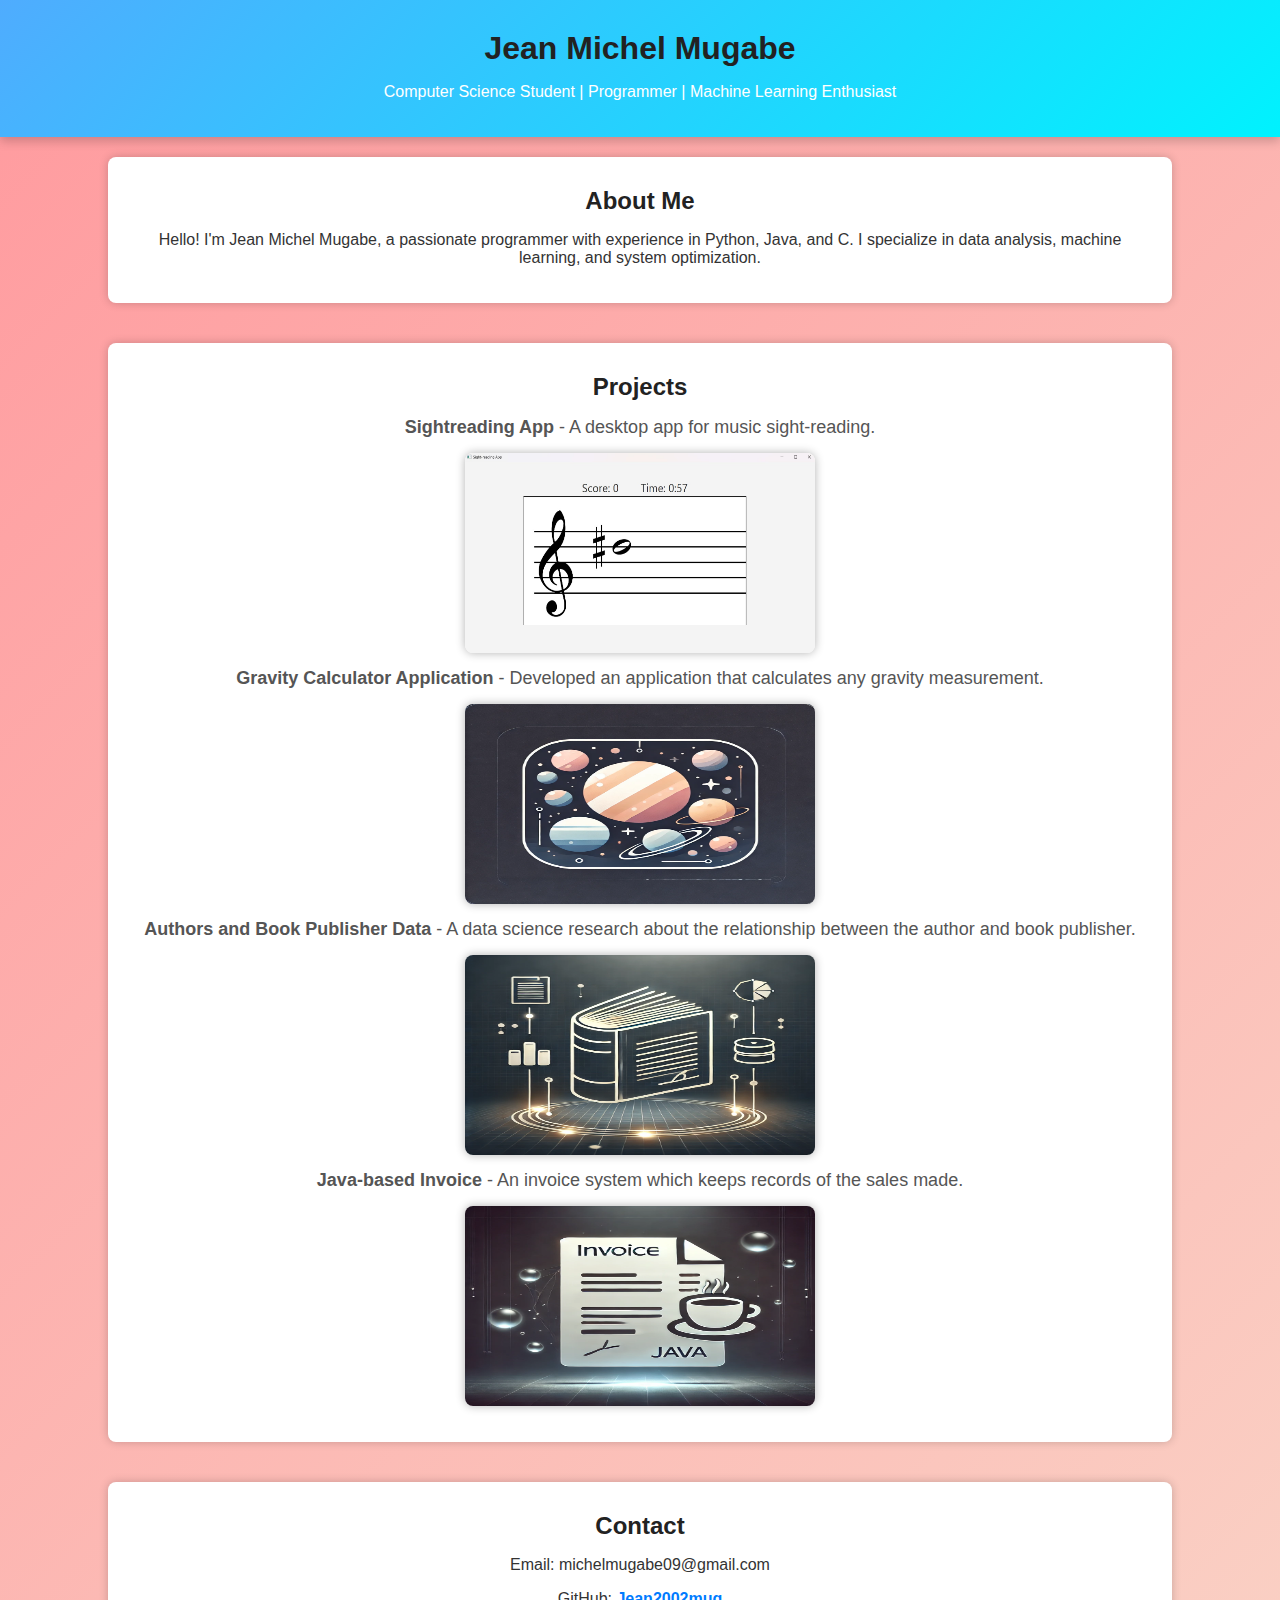
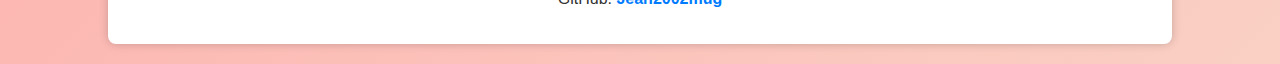
<file: portfolio/index.html>
<!DOCTYPE html>
<html lang="en">
<head>
    <meta charset="UTF-8">
    <meta name="viewport" content="width=device-width, initial-scale=1.0">
    <title>Jean Michel Mugabe - Portfolio</title>
    <link rel="stylesheet" href="style.css">
    <style>
        body {
            font-family: Arial, sans-serif;
            margin: 0;
            padding: 0;
            background: linear-gradient(135deg, #ff9a9e, #fad0c4);
            text-align: center;
            color: #333;
        }
        header {
            background: linear-gradient(135deg, #4facfe, #00f2fe);
            color: white;
            padding: 20px 0;
            box-shadow: 0px 4px 10px rgba(0, 0, 0, 0.2);
        }
        h1, h2 {
            margin: 10px 0;
        }
        section {
            margin: 20px;
            padding: 20px;
            background: white;
            border-radius: 8px;
            box-shadow: 0px 0px 10px rgba(0, 0, 0, 0.2);
            display: inline-block;
            width: 80%;
            transition: transform 0.3s;
        }
        section:hover {
            transform: scale(1.02);
        }
        ul {
            list-style-type: none;
            padding: 0;
        }
        li {
            margin: 15px 0;
            font-size: 18px;
            color: #555;
        }
        img {
            display: block;
            margin: 10px auto;
            border-radius: 8px;
            box-shadow: 0px 0px 10px rgba(0, 0, 0, 0.3);
            transition: transform 0.3s;
        }
        img:hover {
            transform: scale(1.05);
        }
        a {
            color: #007BFF;
            text-decoration: none;
            font-weight: bold;
        }
        a:hover {
            text-decoration: underline;
            color: #ff5733;
        }
    </style>
</head>
<body>
    <header>
        <h1>Jean Michel Mugabe</h1>
        <p>Computer Science Student | Programmer | Machine Learning Enthusiast</p>
    </header>
    
    <section id="about">
        <h2>About Me</h2>
        <p>Hello! I'm Jean Michel Mugabe, a passionate programmer with experience in Python, Java, and C. I specialize in data analysis, machine learning, and system optimization.</p>
    </section>

    <section id="projects">
        <h2>Projects</h2>
        <ul>
            <li><strong>Sightreading App</strong> - A desktop app for music sight-reading.</li>
            <img src="sightreading.jpg" width="350" height="200">
            
            <li><strong>Gravity Calculator Application</strong> - Developed an application that calculates any gravity measurement.</li>
            <img src="grvty.webp" width="350" height="200">
            
            <li><strong>Authors and Book Publisher Data</strong> - A data science research about the relationship between the author and book publisher.</li>
            <img src="AP data.webp" width="350" height="200">
            
            <li><strong>Java-based Invoice</strong> - An invoice system which keeps records of the sales made.</li>
            <img src="invoice.webp" width="350" height="200">
        </ul>
    </section>

    <section id="contact">
        <h2>Contact</h2>
        <p>Email: michelmugabe09@gmail.com</p>
        <p>GitHub: <a href="https://github.com/Jean2002mug" target="_blank">Jean2002mug</a></p>
    </section>
</body>
</html>
</file>
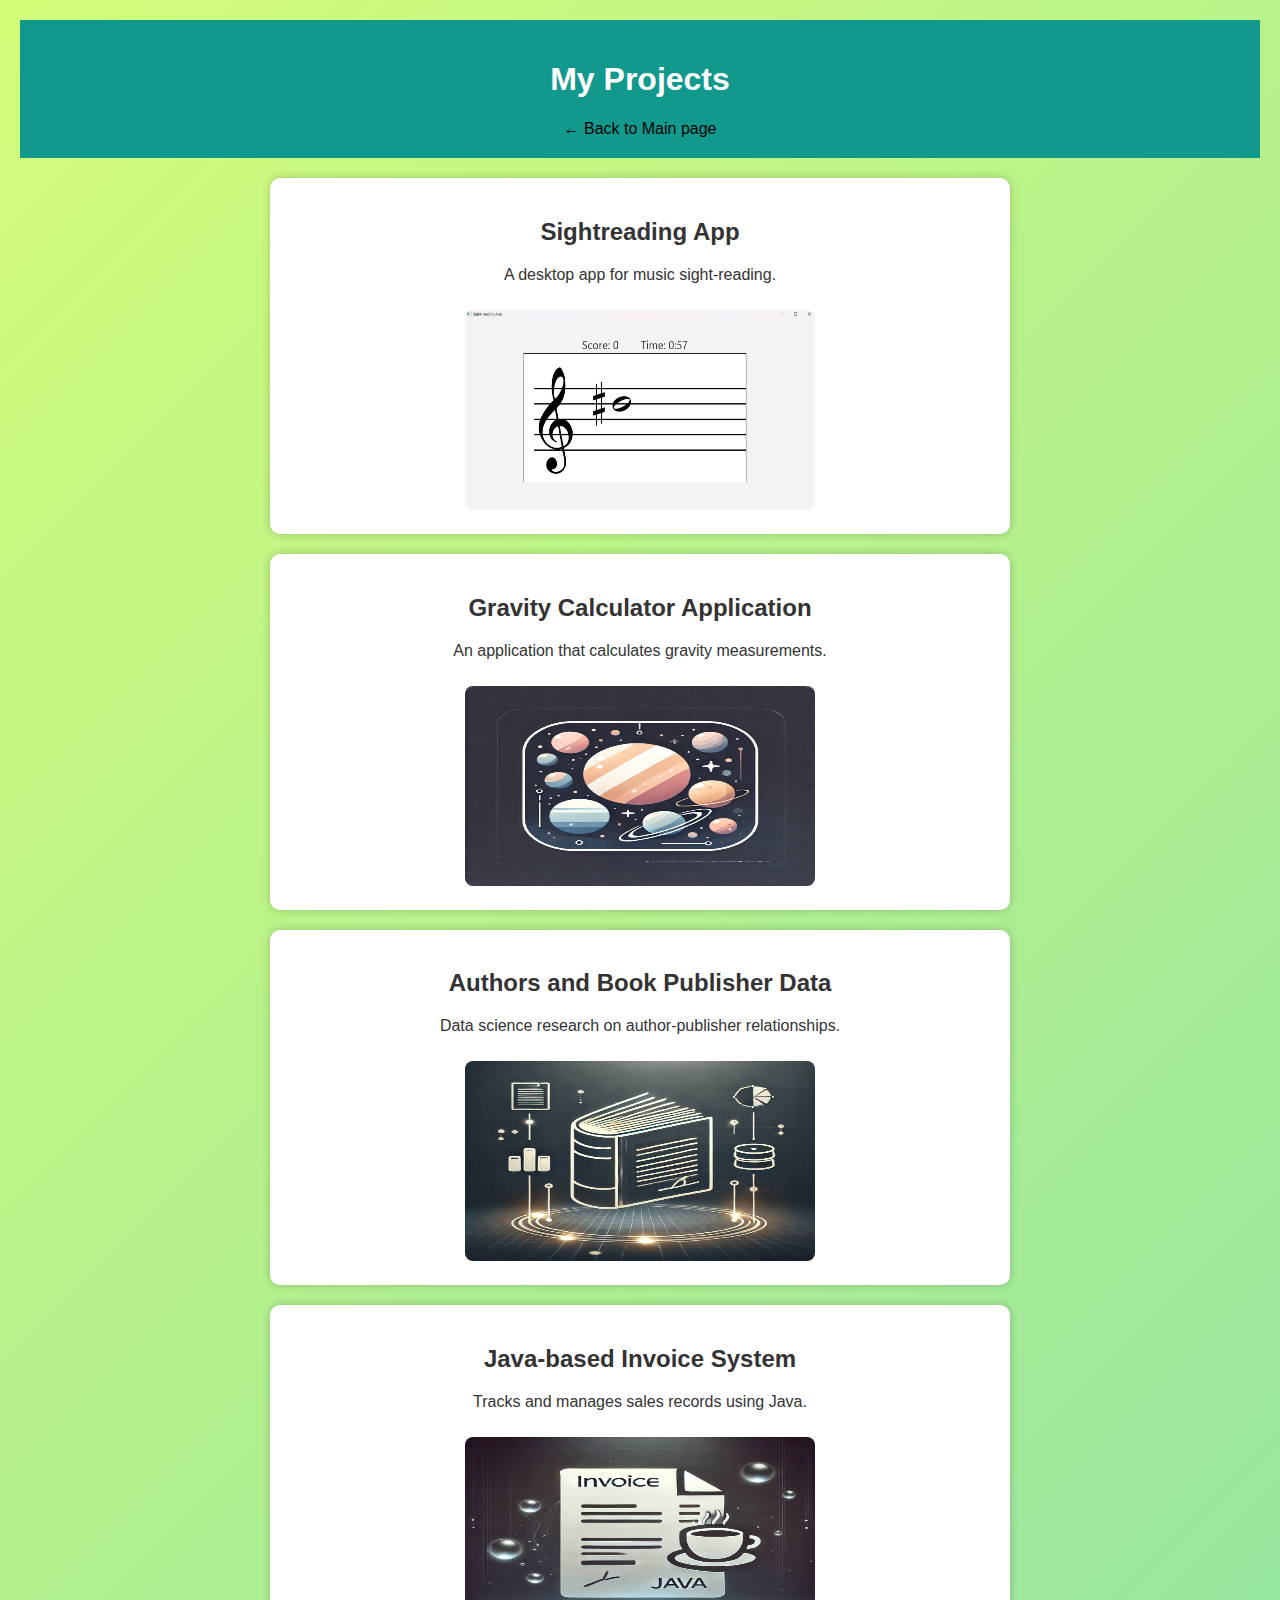
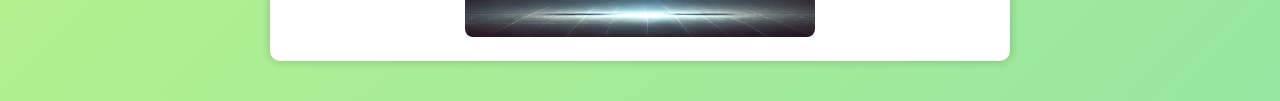
<file: portfolio/projects.html>
<!DOCTYPE html>
<html lang="en">
<head>
    <meta charset="UTF-8">
    <meta name="viewport" content="width=device-width, initial-scale=1.0">
    <title>Projects - Jean Michel Mugabe</title>
    <style>
        body {
            font-family: Arial, sans-serif;
            background: linear-gradient(135deg, #d4fc79, #96e6a1);
            margin: 0;
            padding: 20px;
            color: #333;
        }
        header {
            background: #11998e;
            color: white;
            padding: 20px;
            text-align: center;
        }
        .project {
            background: white;
            border-radius: 10px;
            box-shadow: 0px 0px 10px rgba(0, 0, 0, 0.2);
            margin: 20px auto;
            padding: 20px;
            max-width: 700px;
            text-align: center;
        }
        img {
            width: 350px;
            height: 200px;
            border-radius: 8px;
            margin-top: 10px;
        }
    </style>
</head>
<body>
    <header>
        <h1>My Projects</h1>
        <a href="index.html" style="color: #000; text-decoration: none;">← Back to Main page
        </a>
    </header>

    <div class="project">
        <h2>Sightreading App</h2>
        <p>A desktop app for music sight-reading.</p>
        <img src="sightreading.jpg" alt="Sightreading App">
    </div>

    <div class="project">
        <h2>Gravity Calculator Application</h2>
        <p>An application that calculates gravity measurements.</p>
        <img src="grvty.webp" alt="Gravity Calculator">
    </div>

    <div class="project">
        <h2>Authors and Book Publisher Data</h2>
        <p>Data science research on author-publisher relationships.</p>
        <img src="AP data.webp" alt="Publisher Data">
    </div>

    <div class="project">
        <h2>Java-based Invoice System</h2>
        <p>Tracks and manages sales records using Java.</p>
        <img src="invoice.webp" alt="Invoice System">
    </div>
</body>
</html>
</file>
<file: portfolio/style.css>
body {
    font-family: Arial, sans-serif;
    margin: 0;
    padding: 0;
    background-color: #f4f4f4;
    text-align: center;
}

header {
    background-color: #333;
    color: white;
    padding: 20px;
}

h1, h2 {
    color: #222;
}

section {
    padding: 20px;
    margin: 20px;
    background: white;
    border-radius: 8px;
    box-shadow: 2px 2px 10px rgba(0,0,0,0.1);
}
</file>
